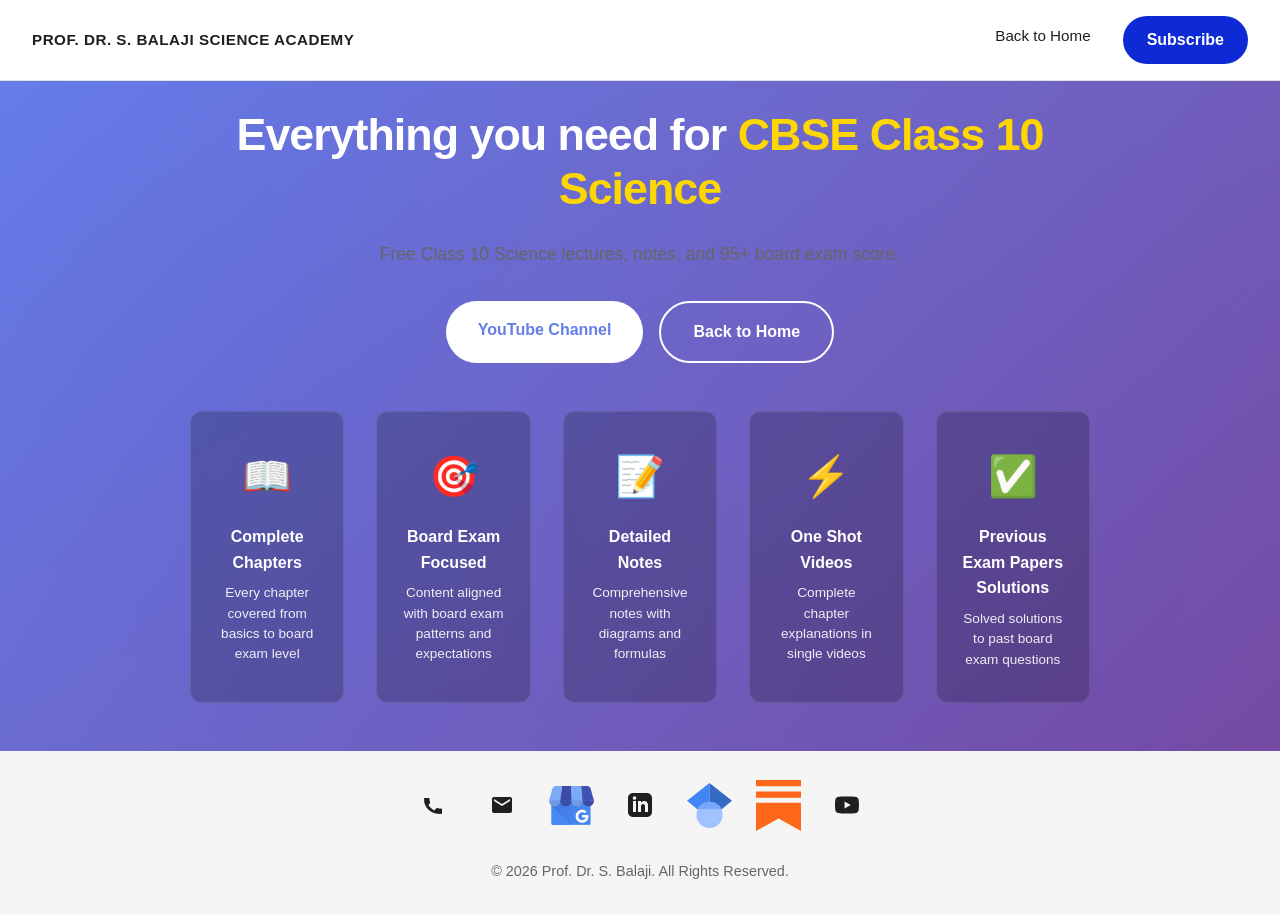
<file: cbse-digest.html>
<!DOCTYPE html>
<html lang="en">
<head>
    <meta charset="UTF-8">
    <meta name="viewport" content="width=device-width, initial-scale=1.0">
    <title>CBSE Digest - Class 10 Science</title>
    <link rel="stylesheet" href="styles.css">
</head>
<body>
    <!-- HEADER -->
    <header class="header" id="header">
        <div class="header-container">
            <div class="logo" onclick="scrollToSection('home')">PROF. DR. S. BALAJI SCIENCE ACADEMY</div>
            
            <nav class="nav-desktop">
                <a href="index.html" class="nav-link">Back to Home</a>
                <a href="https://www.youtube.com/@CBSEdigest" class="nav-cta">Subscribe</a>
            </nav>

            <button class="hamburger" id="hamburger">
                <span></span>
                <span></span>
                <span></span>
            </button>
        </div>

        <!-- Mobile Menu -->
        <nav class="nav-mobile" id="navMobile">
            <button class="close-menu" id="closeMenu">✕</button>
            <a href="index.html" class="nav-link-mobile">Back to Home</a>
            <a href="https://www.youtube.com/@CBSEdigest" class="nav-link-mobile cta-mobile">Subscribe</a>
        </nav>
    </header>

    <!-- DIGEST HERO -->
    <section class="hero digest-hero" id="home">
        <div class="hero-grid"></div>
        
        <div class="hero-content">
            <h1 class="hero-title">
                Everything you need for <span class="blue-text">CBSE Class 10 Science</span>
            </h1>
            <p class="hero-description">
                Free Class 10 Science lectures, notes, and 95+ board exam score.
            </p>

            <div class="hero-buttons">
                <a href="https://www.youtube.com/@CBSEdigest" class="btn btn-primary">YouTube Channel</a>
                <a href="index.html" class="btn btn-secondary">Back to Home</a>
            </div>

            <!-- 5 Feature Cards -->
            <div class="digest-features">
                <div class="feature-item">
                    <span class="feature-icon">📖</span>
                    <h3>Complete Chapters</h3>
                    <p>Every chapter covered from basics to board exam level</p>
                </div>
                <div class="feature-item">
                    <span class="feature-icon">🎯</span>
                    <h3>Board Exam Focused</h3>
                    <p>Content aligned with board exam patterns and expectations</p>
                </div>
                <div class="feature-item">
                    <span class="feature-icon">📝</span>
                    <h3>Detailed Notes</h3>
                    <p>Comprehensive notes with diagrams and formulas</p>
                </div>
                <div class="feature-item">
                    <span class="feature-icon">⚡</span>
                    <h3>One Shot Videos</h3>
                    <p>Complete chapter explanations in single videos</p>
                </div>
                <div class="feature-item">
                    <span class="feature-icon">✅</span>
                    <h3>Previous Exam Papers Solutions</h3>
                    <p>Solved solutions to past board exam questions</p>
                </div>
            </div>
        </div>
    </section>

    <!-- FOOTER -->
    <footer class="footer">
        <div class="footer-icons">
            <a href="tel:+919787692116" class="footer-icon phone" title="Call">
                <svg viewBox="0 0 24 24" xmlns="http://www.w3.org/2000/svg">
                    <path d="M6.62 10.79c1.44 2.83 3.76 5.14 6.59 6.59l2.2-2.2c.27-.27.67-.36 1.02-.24 1.12.37 2.33.57 3.57.57.55 0 1 .45 1 1V20c0 .55-.45 1-1 1C9.29 21 3 14.71 3 6c0-.55.45-1 1-1h3.5c.55 0 1 .45 1 1 0 1.25.2 2.45.57 3.57.11.35.03.74-.25 1.02l-2.2 2.2z"/>
                </svg>
            </a>
            <a href="mailto:prof.balaji13@gmail.com" class="footer-icon mail" title="Email">
                <svg viewBox="0 0 24 24" xmlns="http://www.w3.org/2000/svg">
                    <path d="M20 4H4c-1.1 0-1.99.9-1.99 2L2 18c0 1.1.9 2 2 2h16c1.1 0 2-.9 2-2V6c0-1.1-.9-2-2-2zm0 4l-8 5-8-5V6l8 5 8-5v2z"/>
                </svg>
            </a>
            <a href="https://g.co/kgs/EkVWVxL" class="footer-icon business" title="Google Business">
                <img src="assets/icons/google-business.svg" alt="Google Business">
            </a>
            <a href="https://www.linkedin.com/in/profdrsbalaji" class="footer-icon linkedin" title="LinkedIn">
                <svg viewBox="0 0 24 24" xmlns="http://www.w3.org/2000/svg">
                    <path d="M19 0h-14c-2.761 0-5 2.239-5 5v14c0 2.761 2.239 5 5 5h14c2.762 0 5-2.239 5-5v-14c0-2.761-2.238-5-5-5zm-11 19h-3v-11h3v11zm-1.5-12.268c-.966 0-1.75-.79-1.75-1.764s.784-1.764 1.75-1.764 1.75.79 1.75 1.764-.783 1.764-1.75 1.764zm13.5 12.268h-3v-5.604c0-3.368-4-3.113-4 0v5.604h-3v-11h3v1.765c1.396-2.586 7-2.777 7 2.469v6.766z"/>
                </svg>
            </a>
            <a href="https://scholar.google.co.kr/citations?hl=en&pli=1&user=9NAUZ5MAAAAJ" class="footer-icon scholar" title="Google Scholar">
                <img src="assets/icons/google-scholar.svg" alt="Google Scholar">
            </a>
            <a href="https://profbalaji.substack.com/" class="footer-icon substack" title="Substack">
                <img src="assets/icons/substack.svg" alt="Substack">
            </a>
            <a href="https://www.youtube.com/@CBSEdigest" class="footer-icon youtube" title="YouTube">
                <svg viewBox="0 0 24 24" xmlns="http://www.w3.org/2000/svg">
                    <path d="M23.498 6.186a3.016 3.016 0 0 0-2.122-2.136C19.505 3.545 12 3.545 12 3.545s-7.505 0-9.377.505A3.017 3.017 0 0 0 .502 6.186C0 8.07 0 12 0 12s0 3.93.502 5.814a3.016 3.016 0 0 0 2.122 2.136c1.871.505 9.376.505 9.376.505s7.505 0 9.377-.505a3.015 3.015 0 0 0 2.122-2.136C24 15.93 24 12 24 12s0-3.93-.502-5.814zM9.545 15.568V8.432L15.818 12l-6.273 3.568z" fill="currentColor"/>
                </svg>
            </a>
        </div>
        <p class="footer-copyright">© 2026 Prof. Dr. S. Balaji. All Rights Reserved.</p>
    </footer>

    <script src="script.js"></script>
</body>
</html>
</file>
<file: styles.css>
:root {
    --primary-blue: #0d2ad4;
    --dark-blue: #0a1fa8;
    --light-gray: #f5f5f5;
    --border-light: #e0e0e0;
    --text-dark: #1f1f1f;
    --text-light: #666;
    --transition: all 0.3s cubic-bezier(0.4, 0, 0.2, 1);
    --yellow-mustard: #FFCE1B;
}

* {
    margin: 0;
    padding: 0;
    box-sizing: border-box;
}

html {
    scroll-behavior: smooth;
}

body {
    font-family: -apple-system, BlinkMacSystemFont, 'Segoe UI', Roboto, 'Helvetica Neue', Arial, sans-serif;
    color: var(--text-dark);
    line-height: 1.6;
    background: white;
}

/* HEADER - FIXED */
.header {
    position: fixed;
    top: 0;
    left: 0;
    right: 0;
    background: white;
    z-index: 1000;
    border-bottom: 1px solid var(--border-light);
}

.header-container {
    max-width: 1400px;
    margin: 0 auto;
    padding: 1rem 2rem;
    display: flex;
    justify-content: space-between;
    align-items: center;
}

.logo {
    font-weight: 800;
    font-size: 0.95rem;
    letter-spacing: 0.5px;
    cursor: pointer;
    transition: var(--transition);
}

.logo:hover {
    color: var(--primary-blue);
}

.nav-desktop {
    display: flex;
    gap: 2rem;
    align-items: center;
}

.nav-link {
    text-decoration: none;
    color: var(--text-dark);
    font-weight: 500;
    font-size: 0.95rem;
    transition: var(--transition);
    position: relative;
    padding-bottom: 0.5rem;
}

.nav-link::after {
    content: '';
    position: absolute;
    bottom: 0;
    left: 0;
    width: 0;
    height: 3px;
    background: var(--primary-blue);
    transition: var(--transition);
}

.nav-link:hover::after {
    width: 100%;
}

.nav-link.active::after {
    width: 100%;
}

.nav-link:hover {
    color: var(--primary-blue);
    font-weight: 700;
}

.nav-cta {
    background: var(--primary-blue);
    color: white;
    padding: 0.7rem 1.5rem;
    border-radius: 25px;
    text-decoration: none;
    font-weight: 700;
    transition: var(--transition);
}

.nav-cta:hover {
    background: var(--dark-blue);
    transform: scale(1.08);
    box-shadow: 0 8px 20px rgba(13, 42, 212, 0.3);
}

.hamburger {
    display: none;
    flex-direction: column;
    background: none;
    border: none;
    cursor: pointer;
    gap: 5px;
}

.hamburger span {
    width: 24px;
    height: 2px;
    background: var(--text-dark);
    transition: var(--transition);
}

.nav-mobile {
    display: none;
    position: fixed;
    right: 0;
    top: 0;
    width: 80%;
    height: 100vh;
    background: white;
    flex-direction: column;
    padding: 2rem;
    gap: 1rem;
    z-index: 999;
    transform: translateX(100%);
    transition: transform 0.3s ease;
}

.nav-mobile.active {
    transform: translateX(0);
}

.close-menu {
    align-self: flex-end;
    background: none;
    border: none;
    font-size: 1.5rem;
    cursor: pointer;
    margin-bottom: 1rem;
}

.nav-link-mobile {
    text-decoration: none;
    color: var(--text-dark);
    font-weight: 500;
    padding: 1rem 0;
}

.cta-mobile {
    background: var(--primary-blue);
    color: white;
    padding: 1rem;
    border-radius: 8px;
    text-align: center;
}

@media (max-width: 1024px) {
    .nav-desktop {
        display: none;
    }

    .hamburger {
        display: flex;
    }

    .nav-mobile {
        display: flex;
    }
}

body {
    padding-top: 60px;
}

/* HERO SECTION */
.hero {
    position: relative;
    min-height: 100vh;
    display: flex;
    align-items: center;
    justify-content: center;
    background: linear-gradient(135deg, #ffffff 0%, #f5f5f5 100%);
    overflow: hidden;
    padding: 2rem 1rem;
}

.hero-grid {
    position: absolute;
    inset: 0;
    background-image: 
        radial-gradient(circle at 20% 50%, rgba(13, 42, 212, 0.05) 0%, transparent 50%),
        radial-gradient(circle at 80% 80%, rgba(13, 42, 212, 0.03) 0%, transparent 50%);
    pointer-events: none;
}

.hero-content {
    position: relative;
    z-index: 2;
    max-width: 900px;
    text-align: center;
    animation: fadeInUp 0.8s ease-out;
    width: 100%;
}

@keyframes fadeInUp {
    from {
        opacity: 0;
        transform: translateY(30px);
    }
    to {
        opacity: 1;
        transform: translateY(0);
    }
}

.hero-pill {
    display: inline-block;
    background: var(--light-gray);
    padding: 0.5rem 1.2rem;
    border-radius: 20px;
    font-size: 0.75rem;
    font-weight: 700;
    letter-spacing: 1px;
    margin-bottom: 1.5rem;
    color: var(--text-light);
}

.hero-title {
    font-size: 3.5rem;
    font-weight: 800;
    line-height: 1.2;
    margin-bottom: 1.5rem;
    letter-spacing: -1px;
}

.blue-text {
    color: var(--primary-blue);
}

.italic {
    font-style: italic;
    font-weight: 500;
    color: var(--text-light);
}

.hero-description {
    font-size: 1.1rem;
    color: var(--text-light);
    margin-bottom: 1rem;
    line-height: 1.7;
}

.hero-buttons {
    display: flex;
    gap: 1rem;
    justify-content: center;
    margin: 2rem 0;
    flex-wrap: wrap;
}

.btn {
    padding: 1rem 2rem;
    border: none;
    border-radius: 50px;
    font-weight: 700;
    text-decoration: none;
    cursor: pointer;
    transition: var(--transition);
    font-size: 1rem;
}

.btn-primary {
    background: var(--primary-blue);
    color: white;
}

.btn-primary:hover {
    background: var(--dark-blue);
    transform: scale(1.08);
    box-shadow: 0 12px 24px rgba(13, 42, 212, 0.3);
}

.btn-secondary {
    background: white;
    color: var(--primary-blue);
    border: 2px solid var(--primary-blue);
}

.btn-secondary:hover {
    background: var(--primary-blue);
    color: white;
    transform: scale(1.08);
}

.hero-separator {
    display: flex;
    align-items: center;
    gap: 1.5rem;
    margin: 2.5rem 0;
    max-width: 600px;
    margin-left: auto;
    margin-right: auto;
}

.separator-line {
    flex: 1;
    height: 2px;
    background: var(--primary-blue);
}

.separator-text {
    font-size: 0.95rem;
    color: var(--text-light);
    font-weight: 600;
    white-space: nowrap;
}

.floating-badge {
    position: absolute;
    padding: 0.75rem 1.5rem;
    border-radius: 50px;
    font-weight: 700;
    font-size: 0.85rem;
    z-index: 5;
    pointer-events: none;
    white-space: nowrap;
}

.badge-1 {
    top: 15%;
    left: 10%;
    background: #e8f4ff;
    color: var(--primary-blue);
}

.badge-2 {
    top: 25%;
    right: 10%;
    background: #fff4e8;
    color: #ff9800;
}

.badge-3 {
    bottom: 30%;
    left: 8%;
    background: #e8ffe8;
    color: #4caf50;
}

.badge-4 {
    bottom: 20%;
    right: 8%;
    background: #ffe8f4;
    color: #e91e63;
}

.papers-grid {
    display: none;
}

.name-card {
    background: white;
    border: 1px solid var(--border-light);
    border-radius: 12px;
    padding: 1.5rem;
    margin-top: 2rem;
    max-width: 400px;
    margin-left: auto;
    margin-right: auto;
    box-shadow: 0 4px 12px rgba(0, 0, 0, 0.05);
}

.name-card h3 {
    font-size: 1.3rem;
    margin-bottom: 0.5rem;
}

.degree {
    font-size: 0.85rem;
    color: var(--text-light);
    font-weight: 500;
}

.meta {
    font-size: 0.9rem;
    color: var(--text-light);
    margin-bottom: 0;
}

.subjects-pills {
    display: none;
}

.pill {
    background: var(--light-gray);
    padding: 0.5rem 1rem;
    border-radius: 20px;
    font-size: 0.85rem;
    color: var(--text-dark);
    font-weight: 600;
}

@media (max-width: 768px) {
    .floating-badge {
        display: none;
    }

    .hero-title {
        font-size: 2rem;
        line-height: 1.3;
    }

    .hero-buttons {
        flex-direction: column;
    }

    .btn {
        width: 100%;
    }

    .hero-separator {
        flex-direction: column;
        gap: 1rem;
    }

    .separator-line {
        width: 100%;
    }
}

/* SECTIONS */
.section-container {
    max-width: 1400px;
    margin: 0 auto;
    padding: 3rem 2rem;
}

.section-header {
    text-align: center;
    margin-bottom: 3rem;
}

.section-label {
    font-size: 0.75rem;
    font-weight: 800;
    letter-spacing: 2px;
    color: var(--text-light);
    text-transform: uppercase;
    margin-bottom: 0.5rem;
}

.section-title {
    font-size: 2.5rem;
    font-weight: 800;
    margin-bottom: 1rem;
}

.section-subtitle {
    font-size: 1.05rem;
    color: var(--text-light);
    max-width: 600px;
    margin: 0 auto;
}

/* SECTION BACKGROUNDS - ALTERNATING */
.about {
    background: #f9f9f9;
}

.about-content {
    background: #f9f9f9;
    border-radius: 0;
    padding: 0;
    max-width: none;
    margin: 0;
}

.courses {
    background: white;
}

.modes {
    background: #f5f5f5;
}

.faqs {
    background: white;
}

.blog {
    background: white;
}

.contact {
    background: #f9f9f9;
}

/* ABOUT */
.about-content {
    line-height: 1.8;
}

.about-content p {
    margin-bottom: 1rem;
    color: var(--text-light);
}

.read-more-content {
    max-height: 0;
    overflow: hidden;
    transition: max-height 0.4s ease-out;
}

.read-more-content.expanded {
    max-height: 1000px;
}

.read-more-btn {
    background: none;
    border: none;
    color: var(--primary-blue);
    text-decoration: underline;
    font-weight: 700;
    cursor: pointer;
    margin: 1.5rem 0;
    transition: var(--transition);
}

.read-more-btn:hover {
    color: var(--dark-blue);
}

.about-cta {
    text-align: center;
    margin-top: 2rem;
}

.linkedin-btn {
    display: inline-block;
    background: var(--primary-blue);
    color: white;
    padding: 0.8rem 1.8rem;
    border-radius: 25px;
    text-decoration: none;
    font-weight: 700;
    transition: var(--transition);
}

.linkedin-btn:hover {
    background: var(--dark-blue);
    transform: scale(1.08);
}

/* COURSES */
.courses-grid {
    display: grid;
    grid-template-columns: repeat(2, 1fr);
    gap: 2rem;
    margin-bottom: 3rem;
}

.course-card {
    background: white;
    border: 1px solid var(--border-light);
    border-radius: 12px;
    padding: 2rem;
    transition: var(--transition);
}

.course-card:hover {
    box-shadow: 0 12px 30px rgba(0, 0, 0, 0.1);
    transform: translateY(-5px);
}

.pill-group {
    display: flex;
    gap: 0.5rem;
    margin-bottom: 1rem;
    flex-wrap: wrap;
}

.pill-badge {
    background: var(--light-gray);
    padding: 0.4rem 0.9rem;
    border-radius: 20px;
    font-size: 0.7rem;
    font-weight: 700;
    letter-spacing: 0.5px;
    color: var(--text-light);
}

.course-board {
    font-size: 1.5rem;
    font-weight: 800;
    color: var(--primary-blue);
    margin-bottom: 0.25rem;
}

.course-board.tnboard {
    color: #00897b;
}

.course-class {
    font-size: 0.9rem;
    color: var(--text-light);
    margin-bottom: 0.5rem;
}

.course-subjects {
    font-size: 0.85rem;
    font-weight: 700;
    color: var(--text-light);
    margin-bottom: 1rem;
}

.course-description {
    font-size: 0.95rem;
    color: var(--text-light);
    margin-bottom: 1.5rem;
    line-height: 1.7;
}

.batch-timings {
    display: grid;
    grid-template-columns: 1fr auto 1fr;
    gap: 1rem;
    padding: 1rem;
    background: var(--light-gray);
    border-radius: 8px;
    margin-bottom: 1.5rem;
    align-items: center;
}

.batch-left, .batch-right, .batch-center {
    text-align: center;
}

.batch-title {
    font-weight: 700;
    font-size: 0.9rem;
    color: var(--text-dark);
    margin-bottom: 0.5rem;
}

.batch-days {
    font-size: 0.85rem;
    color: var(--text-light);
}

.batch-time {
    font-size: 0.85rem;
    color: var(--text-light);
    font-weight: 600;
}

.batch-schedule {
    font-size: 0.85rem;
    color: var(--text-light);
    line-height: 1.6;
}

.batch-divider {
    font-size: 1.5rem;
    color: var(--border-light);
    line-height: 1;
}

.batch-single {
    grid-template-columns: 1fr;
}

.batch-single .batch-divider {
    display: none;
}

.course-cta {
    display: inline-block;
    background: var(--primary-blue);
    color: white;
    padding: 0.8rem 1.5rem;
    border-radius: 25px;
    text-decoration: none;
    font-weight: 700;
    transition: var(--transition);
    width: 100%;
    text-align: center;
}

.course-cta:hover {
    background: var(--dark-blue);
    transform: scale(1.05);
}

.cbse-digest-card {
    display: grid;
    grid-template-columns: 1fr 1fr;
    gap: 3rem;
    background: linear-gradient(135deg, #667eea 0%, #764ba2 100%);
    color: white;
    padding: 2.5rem;
    border-radius: 12px;
    align-items: center;
    cursor: pointer;
    transition: var(--transition);
}

.cbse-digest-card:hover {
    transform: translateY(-5px);
    box-shadow: 0 20px 40px rgba(102, 126, 234, 0.3);
}

.digest-left h3 {
    font-size: 1.8rem;
    margin-bottom: 1.5rem;
    font-weight: 800;
}

.digest-flow {
    display: flex;
    gap: 0.5rem;
    flex-wrap: wrap;
    margin-bottom: 1.5rem;
    font-size: 0.85rem;
    line-height: 1.8;
}

.flow-item {
    background: rgba(255, 255, 255, 0.2);
    padding: 0.4rem 0.8rem;
    border-radius: 20px;
    font-weight: 600;
}

.flow-arrow {
    align-self: center;
    font-weight: 700;
}

.digest-description {
    margin-bottom: 1.5rem;
    line-height: 1.7;
}

.digest-cta {
    display: inline-block;
    background: white;
    color: #667eea;
    padding: 0.8rem 1.5rem;
    border-radius: 25px;
    text-decoration: none;
    font-weight: 700;
    transition: var(--transition);
}

.digest-cta:hover {
    transform: scale(1.08);
}

.digest-right {
    position: relative;
}

.youtube-mockup {
    background: white;
    border-radius: 8px;
    overflow: hidden;
    color: var(--text-dark);
}

.video-player {
    position: relative;
    background: #000;
    aspect-ratio: 16 / 9;
}

.video-player img {
    width: 100%;
    height: 100%;
    object-fit: cover;
}

.play-icon {
    position: absolute;
    inset: 0;
    display: flex;
    align-items: center;
    justify-content: center;
    font-size: 3rem;
    color: white;
    background: rgba(0, 0, 0, 0.3);
}

.video-suggestions {
    padding: 0.75rem;
}

.video-title {
    padding: 0.5rem 0;
    font-size: 0.85rem;
    font-weight: 600;
    border-bottom: 1px solid var(--border-light);
}

.suggestion-item {
    padding: 0.5rem 0;
    font-size: 0.8rem;
    color: var(--text-light);
}

@media (max-width: 768px) {
    .courses-grid {
        grid-template-columns: 1fr;
    }

    .cbse-digest-card {
        grid-template-columns: 1fr;
        gap: 1.5rem;
    }

    .digest-left h3 {
        font-size: 1.3rem;
    }

    .digest-flow {
        font-size: 0.75rem;
    }
}

/* MODES */
.modes-container {
    display: grid;
    grid-template-columns: repeat(3, 1fr);
    gap: 2rem;
}

.mode-card {
    background: white;
    border-radius: 12px;
    overflow: hidden;
    box-shadow: 0 4px 12px rgba(0, 0, 0, 0.08);
    transition: var(--transition);
}

.mode-card:hover {
    box-shadow: 0 12px 30px rgba(0, 0, 0, 0.12);
    transform: translateY(-5px);
}

.mode-image {
    position: relative;
    height: 200px;
    overflow: hidden;
    background: #f0f0f0;
}

.mode-image img {
    width: 100%;
    height: 100%;
    object-fit: cover;
    transition: var(--transition);
}

.mode-card:hover .mode-image img {
    transform: scale(1.05);
}

.mode-image-title {
    position: absolute;
    bottom: 1rem;
    left: 50%;
    transform: translateX(-50%);
    color: white;
    font-size: 1rem;
    font-weight: 800;
    text-shadow: 0 2px 8px rgba(0, 0, 0, 0.5);
    white-space: nowrap;
}

.mode-card-content {
    padding: 1.5rem;
    display: flex;
    flex-direction: column;
}

.mode-description {
    font-size: 0.95rem;
    color: var(--text-light);
    margin-bottom: 1rem;
    line-height: 1.6;
}

.mode-features {
    list-style: none;
    margin-bottom: 1.5rem;
    flex: 1;
}

.mode-features li {
    padding: 0.5rem 0;
    font-size: 0.9rem;
    color: var(--text-light);
    line-height: 1.5;
}

.mode-features li::before {
    content: '✓ ';
    color: var(--primary-blue);
    font-weight: bold;
    margin-right: 0.5rem;
}

.mode-cta {
    display: inline-block;
    background: var(--primary-blue);
    color: white;
    padding: 0.75rem 1.5rem;
    border-radius: 25px;
    text-decoration: none;
    font-weight: 700;
    transition: var(--transition);
    text-align: center;
}

.mode-cta:hover {
    background: var(--dark-blue);
    transform: scale(1.08);
}

@media (max-width: 768px) {
    .modes-container {
        display: flex;
        flex-direction: column;
        gap: 1.5rem;
    }

    .mode-card {
        height: 140px;
        cursor: pointer;
        overflow: hidden;
    }

    .mode-card.expanded {
        height: auto;
    }

    .mode-image {
        height: 140px;
    }

    .mode-card-content {
        display: none;
        padding: 1.5rem;
        background: white;
    }

    .mode-card.expanded .mode-card-content {
        display: flex;
    }

    .mode-cta {
        width: 100%;
    }
}

/* FAQs */
.faq-filters {
    display: flex;
    gap: 1rem;
    justify-content: center;
    margin-bottom: 2rem;
    flex-wrap: wrap;
}

.faq-filter-btn {
    padding: 0.6rem 1.5rem;
    border: 1px solid var(--border-light);
    background: white;
    border-radius: 25px;
    cursor: pointer;
    font-weight: 600;
    transition: var(--transition);
}

.faq-filter-btn.active {
    background: var(--primary-blue);
    color: white;
    border-color: var(--primary-blue);
}

.faq-grid {
    display: grid;
    grid-template-columns: 1fr;
    gap: 1rem;
    max-width: 800px;
    margin: 0 auto;
}

.faq-item {
    background: white;
    border: 1px solid var(--border-light);
    border-radius: 8px;
    overflow: hidden;
}

.faq-item.hidden {
    display: none;
}

.faq-question {
    padding: 1.5rem;
    display: flex;
    justify-content: space-between;
    align-items: center;
    cursor: pointer;
    transition: var(--transition);
    user-select: none;
}

.faq-question:hover {
    background: var(--light-gray);
}

.faq-toggle {
    font-size: 1.5rem;
    font-weight: 700;
    color: var(--primary-blue);
    transition: transform 0.3s ease;
    flex-shrink: 0;
    margin-left: 1rem;
}

.faq-item.active .faq-toggle {
    transform: rotate(45deg);
}

.faq-answer {
    max-height: 0;
    overflow: hidden;
    transition: max-height 0.3s ease-out;
    background: var(--light-gray);
}

.faq-item.active .faq-answer {
    max-height: 500px;
    padding: 0 1.5rem 1.5rem;
}

/* BLOG */
.blog-content {
    display: grid;
    grid-template-columns: 350px 1fr;
    gap: 3rem;
    align-items: flex-start;
}

.blog-card {
    background: white;
    padding: 2rem;
    border-radius: 12px;
    height: fit-content;
    border: 1px solid var(--border-light);
}

.blog-card h3 {
    font-size: 1.3rem;
    font-weight: 700;
    line-height: 1.4;
    margin-bottom: 1rem;
    color: var(--text-dark);
}

.blog-card p {
    font-size: 0.95rem;
    color: var(--text-light);
    line-height: 1.6;
    margin-bottom: 1.5rem;
}

.blog-cta-link {
    display: inline-block;
    background: var(--primary-blue);
    color: white;
    padding: 0.75rem 1.5rem;
    border-radius: 25px;
    text-decoration: none;
    font-weight: 700;
    transition: var(--transition);
    border: none;
    cursor: pointer;
}

.blog-cta-link:hover {
    background: var(--dark-blue);
    transform: scale(1.08);
    box-shadow: 0 8px 20px rgba(13, 42, 212, 0.3);
}

.blog-stats {
    display: grid;
    grid-template-columns: repeat(3, 1fr);
    gap: 1rem;
    margin-top: 2rem;
    padding-top: 2rem;
    border-top: 1px solid var(--border-light);
}

.stat {
    text-align: center;
}

.stat-number {
    display: block;
    font-size: 1.5rem;
    font-weight: 800;
    color: var(--primary-blue);
    margin-bottom: 0.25rem;
}

.stat-label {
    display: block;
    font-size: 0.75rem;
    color: var(--text-light);
    font-weight: 600;
}

.blog-carousel-wrapper {
    position: relative;
    display: flex;
    align-items: center;
    justify-content: center;
    gap: 1.5rem;
    width: 100%;
    height: 400px;
}

.carousel-arrow {
    background: var(--primary-blue);
    color: white;
    border: none;
    width: 50px;
    height: 50px;
    border-radius: 50%;
    cursor: pointer;
    font-size: 1.8rem;
    display: flex;
    align-items: center;
    justify-content: center;
    transition: var(--transition);
    flex-shrink: 0;
    z-index: 10;
}

.carousel-arrow:hover {
    background: var(--dark-blue);
    transform: scale(1.1);
    box-shadow: 0 8px 20px rgba(13, 42, 212, 0.3);
}

.carousel-arrow:active {
    transform: scale(0.95);
}

.blog-carousel {
    flex: 1;
    overflow: hidden;
    width: 100%;
    min-width: 0;
    height: 100%;
    display: flex;
    align-items: center;
    max-width: 650px;
}

.carousel-container {
    display: flex;
    gap: 1.5rem;
    overflow-x: auto;
    overflow-y: hidden;
    scroll-snap-type: x mandatory;
    scroll-behavior: smooth;
    width: 100%;
    padding: 0;
    margin: 0;
    -webkit-overflow-scrolling: touch;
    height: 100%;
    align-items: center;
}

.carousel-container::-webkit-scrollbar {
    height: 8px;
}

.carousel-container::-webkit-scrollbar-track {
    background: var(--light-gray);
    border-radius: 4px;
}

.carousel-container::-webkit-scrollbar-thumb {
    background: var(--primary-blue);
    border-radius: 4px;
}

.carousel-item {
    flex: 0 0 280px;
    scroll-snap-align: center;
    background: white;
    border-radius: 12px;
    overflow: hidden;
    box-shadow: 0 2px 10px rgba(0, 0, 0, 0.08);
    transition: var(--transition);
    height: fit-content;
    align-self: center;
    border: 1px solid var(--border-light);
}

.carousel-item:hover {
    box-shadow: 0 8px 20px rgba(0, 0, 0, 0.12);
    transform: scale(1.05);
}

.article-thumbnail {
    width: 100%;
    aspect-ratio: 3 / 2;
    overflow: hidden;
    background: var(--light-gray);
}

.article-thumbnail img {
    width: 100%;
    height: 100%;
    object-fit: cover;
    transition: var(--transition);
}

.carousel-item:hover .article-thumbnail img {
    transform: scale(1.05);
}

.article-title {
    padding: 1rem;
    font-weight: 600;
    color: var(--text-dark);
    font-size: 0.95rem;
    line-height: 1.4;
    min-height: 50px;
}

.article-link {
    padding: 0 1rem 1rem;
    display: inline-block;
    color: var(--primary-blue);
    text-decoration: none;
    font-weight: 700;
    transition: var(--transition);
}

.article-link:hover {
    color: var(--dark-blue);
}

@media (max-width: 1024px) {
    .blog-content {
        grid-template-columns: 1fr;
        gap: 2rem;
    }
}

@media (max-width: 768px) {
    .blog-content {
        display: block;
        padding: 0;
        margin: 0;
    }

    .blog-card {
        width: 100%;
        margin-bottom: 2rem;
        padding: 1.5rem;
    }

    .blog-stats {
        grid-template-columns: repeat(3, 1fr);
        gap: 0.75rem;
    }

    .stat-number {
        font-size: 1.2rem;
    }

    .stat-label {
        font-size: 0.7rem;
    }

    .blog-carousel-wrapper {
        display: flex;
        flex-direction: column;
        align-items: center;
        gap: 1rem;
        width: 100%;
        height: auto;
        overflow: visible;
    }

    .carousel-arrow {
        width: 48px;
        height: 48px;
        font-size: 1.2rem;
        order: -1;
    }

    .carousel-arrow.carousel-arrow-next {
        order: 1;
    }

    .blog-carousel {
        width: 100%;
        max-width: 100%;
        overflow: visible;
        height: auto;
    }

    .carousel-container {
        width: 100%;
        display: flex;
        gap: 1rem;
        overflow-x: auto;
        overflow-y: hidden;
        scroll-snap-type: x mandatory;
        scroll-behavior: smooth;
        padding: 0;
        margin: 0;
        -webkit-overflow-scrolling: touch;
        box-sizing: border-box;
        height: auto;
    }

    .carousel-item {
        flex: 0 0 calc(100% - 1rem);
        scroll-snap-align: start;
        background: white;
        border-radius: 12px;
        overflow: hidden;
        box-shadow: 0 2px 10px rgba(0, 0, 0, 0.08);
        transition: var(--transition);
        height: fit-content;
    }

    .carousel-item:hover {
        box-shadow: 0 8px 20px rgba(0, 0, 0, 0.12);
    }

    .article-thumbnail {
        width: 100%;
        aspect-ratio: 16 / 9;
        overflow: hidden;
        background: var(--light-gray);
    }

    .article-title {
        padding: 0.75rem;
        font-size: 0.85rem;
        line-height: 1.3;
    }

    .article-link {
        padding: 0 0.75rem 0.75rem;
        font-size: 0.85rem;
    }
}

/* CONTACT */
.contact {
    background: #f9f9f9;
}

.contact-content {
    display: grid;
    grid-template-columns: 1fr 1fr;
    gap: 3rem;
}

.contact-info h3 {
    font-size: 0.85rem;
    font-weight: 800;
    letter-spacing: 1px;
    margin-bottom: 1rem;
    color: var(--text-light);
}

.academy-name {
    font-size: 1.1rem;
    font-weight: 700;
    color: var(--text-dark);
    margin-bottom: 0.5rem;
}

.academy-address {
    font-size: 0.95rem;
    color: var(--text-light);
    line-height: 1.6;
    margin-bottom: 1rem;
}

.academy-phone {
    font-size: 0.95rem;
    font-weight: 700;
    color: var(--primary-blue);
    margin-bottom: 1.5rem;
}

.contact-buttons {
    display: flex;
    gap: 1rem;
    flex-wrap: wrap;
}

.contact-btn {
    flex: 1;
    min-width: 120px;
    padding: 0.8rem 1.5rem;
    border-radius: 25px;
    text-decoration: none;
    font-weight: 700;
    text-align: center;
    transition: var(--transition);
}

.maps-btn {
    background: #FBBC04;
    color: white;
}

.maps-btn:hover {
    background: #f9ab00;
    transform: scale(1.08);
}

.call-btn {
    background: var(--text-dark);
    color: white;
}

.call-btn:hover {
    background: #333;
    transform: scale(1.08);
}

.whatsapp-btn {
    background: #25D366;
    color: white;
}

.whatsapp-btn:hover {
    background: #20ba5b;
    transform: scale(1.08);
}

/* INQUIRY FORM */
.contact-form-wrapper {
    background: #FFCE1B;
    padding: 2rem;
    border-radius: 12px;
    border: none;
}

.inquiry-heading {
    font-size: 1.2rem;
    font-weight: 700;
    margin-bottom: 1.5rem;
    text-align: center;
    color: var(--text-dark);
}

.form-group {
    margin-bottom: 2rem;
}

.form-group label {
    display: block;
    font-weight: 700;
    margin-bottom: 0.75rem;
    color: var(--text-dark);
}

.form-buttons {
    display: flex;
    gap: 0.5rem;
    flex-direction: row;
    flex-wrap: wrap;
}

.form-buttons-row {
    flex-direction: row;
}

.form-btn {
    flex: 1;
    min-width: calc(50% - 0.25rem);
    padding: 0.75rem 1.5rem;
    border: 1px solid var(--border-light);
    background: white;
    border-radius: 8px;
    cursor: pointer;
    font-weight: 600;
    transition: var(--transition);
    text-align: center;
    color: var(--text-dark);
}

.form-btn.active {
    background: var(--primary-blue);
    color: white;
    border-color: var(--primary-blue);
}

.form-btn:hover {
    border-color: var(--primary-blue);
}

.form-submit {
    width: 100%;
    padding: 1rem;
    background: var(--primary-blue);
    color: white;
    border: none;
    border-radius: 8px;
    font-weight: 700;
    font-size: 1rem;
    cursor: pointer;
    transition: var(--transition);
    margin-top: 1rem;
}

.form-submit:hover:not(:disabled) {
    background: var(--dark-blue);
    transform: scale(1.05);
}

.form-submit:disabled {
    opacity: 0.5;
    cursor: not-allowed;
}

@media (max-width: 768px) {
    .contact-content {
        grid-template-columns: 1fr;
        gap: 2rem;
    }

    .contact-buttons {
        flex-direction: column;
    }

    .contact-btn {
        flex: 1;
    }

    .form-buttons {
        flex-direction: row;
        flex-wrap: wrap;
    }

    .form-btn {
        flex: 1;
        min-width: calc(50% - 0.25rem);
    }

    .form-buttons-row {
        flex-direction: row;
    }
}

/* FOOTER */
.footer {
    background: var(--light-gray);
    color: var(--text-dark);
    padding: 2rem;
    text-align: center;
}

.footer-icons {
    display: flex;
    justify-content: center;
    gap: 1.5rem;
    margin-bottom: 2rem;
    flex-wrap: wrap;
}

.footer-icon {
    display: flex;
    align-items: center;
    justify-content: center;
    width: 45px;
    height: 45px;
    color: var(--text-dark);
    transition: var(--transition);
}

.footer-icon svg {
    width: 24px;
    height: 24px;
    fill: currentColor;
}

.footer-icon:hover {
    transform: scale(1.2);
}

.footer-icon.mail:hover {
    color: #EA4335;
}

.footer-icon.business:hover {
    color: #4285F4;
}

.footer-icon.linkedin:hover {
    color: #0A66C2;
}

.footer-icon.scholar:hover {
    color: #4285F4;
}

.footer-icon.substack:hover {
    color: #FF6B35;
}

.footer-icon.youtube:hover {
    color: #ff0000;
}

.footer-copyright {
    font-size: 0.9rem;
    color: var(--text-light);
}

@media (max-width: 768px) {
    .footer-icons {
        gap: 0.75rem;
    }

    .footer-icon {
        width: 40px;
        height: 40px;
    }

    .footer-icon svg {
        width: 20px;
        height: 20px;
    }

    .section-title {
        font-size: 1.8rem;
        line-height: 1.3;
    }

    .section-subtitle {
        font-size: 0.95rem;
    }
}

/* DIGEST HERO */
.digest-hero {
    background: linear-gradient(135deg, #667eea 0%, #764ba2 100%);
    color: white;
    min-height: auto;
    padding: 3rem 1rem;
}

.digest-hero .hero-title {
    color: white;
    font-size: 2.8rem;
}

.digest-hero .blue-text {
    color: #ffd700;
}

.digest-coming-soon {
    background: rgba(255, 255, 255, 0.2);
    padding: 1rem 1.5rem;
    border-radius: 8px;
    margin: 1.5rem 0;
    backdrop-filter: blur(10px);
}

.coming-text {
    color: white;
    font-weight: 700;
    margin: 0;
}

.digest-hero-image {
    display: none;
}

.digest-features {
    display: grid;
    grid-template-columns: repeat(5, 1fr);
    gap: 2rem;
    margin-top: 3rem;
    max-width: 1200px;
    margin-left: auto;
    margin-right: auto;
}

.feature-item {
    text-align: center;
    padding: 2rem 1.5rem;
    background: rgba(0, 0, 0, 0.2);
    border-radius: 12px;
    backdrop-filter: blur(10px);
    border: 1px solid rgba(255, 255, 255, 0.1);
}

.feature-icon {
    font-size: 2.5rem;
    display: block;
    margin-bottom: 1rem;
}

.feature-item h3 {
    font-size: 1rem;
    margin-bottom: 0.5rem;
    font-weight: 700;
}

.feature-item p {
    font-size: 0.85rem;
    opacity: 0.9;
    line-height: 1.5;
}

.digest-hero .btn-primary {
    background: white;
    color: #667eea;
}

.digest-hero .btn-primary:hover {
    background: #f0f0f0;
}

.digest-hero .btn-secondary {
    background: transparent;
    border-color: white;
    color: white;
}

.digest-hero .btn-secondary:hover {
    background: white;
    color: #667eea;
}

@media (max-width: 768px) {
    .digest-features {
        grid-template-columns: 1fr;
        gap: 1rem;
    }

    .digest-hero .hero-title {
        font-size: 1.8rem;
    }
}
</file>
